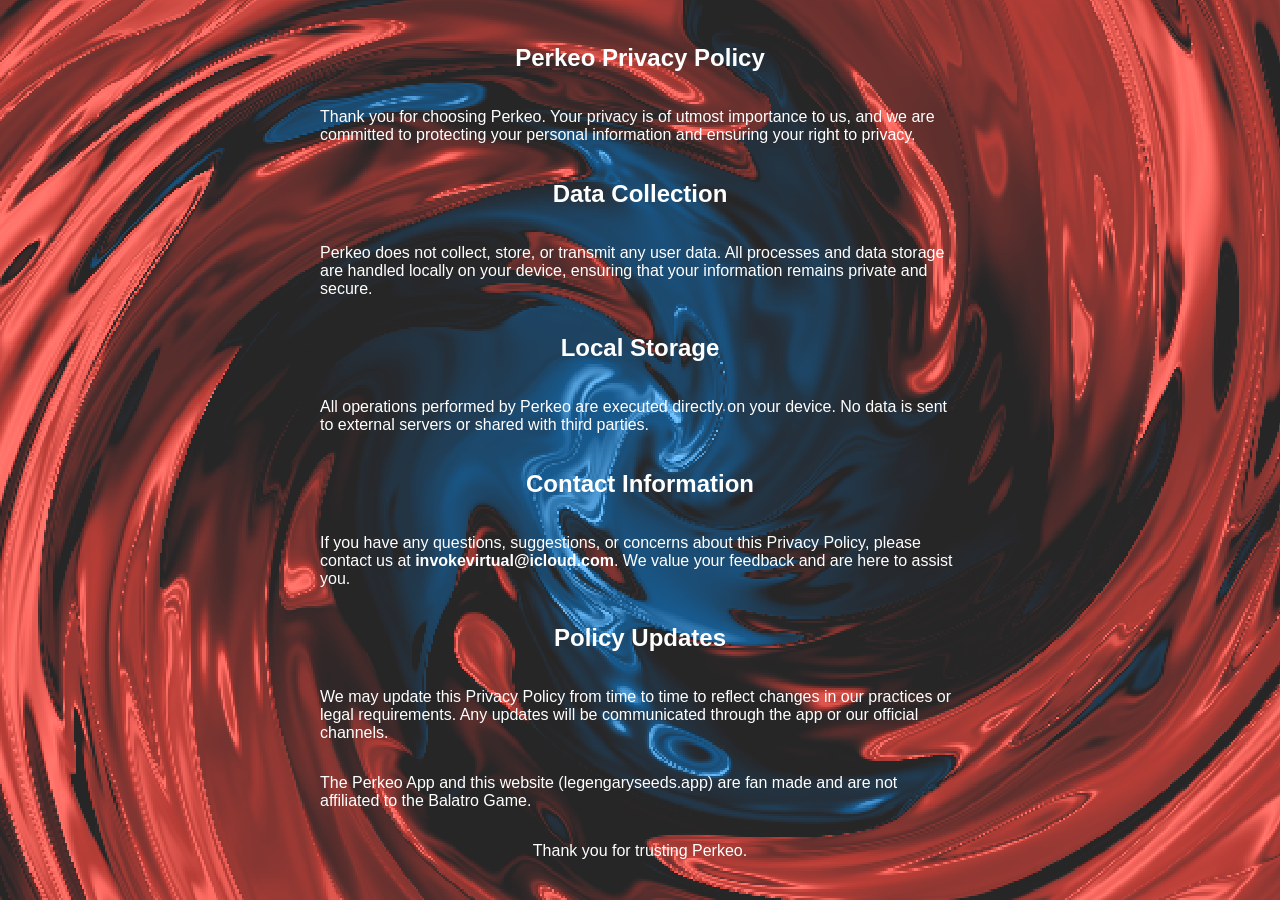
<file: docs/privacy.html>
<!DOCTYPE html>
<html lang="en">
<head>
    <meta charset="UTF-8">
    <title>Legendary seeds</title>
  <link rel="stylesheet" href="./css/main.css"/>
  <style>
    @font-face {
      font-family: 'CustomFont';
      src: url('https://balatroseeds.com/_next/static/media/115c09a31c224434-s.p.woff2') format('woff2');
    }

    body {
      margin: 0;
      /* overflow: hidden; */
      /* display: flex; */
      /* flex-direction: column; */
      /* align-items: center; */
      /* justify-content: center; */
      /* height: 100vh; */
      background-color: #000;
      color: #fff;
      background-attachment: fixed;
      height: 100vh;
      /* max-height: 100vh; */
      /* overflow: hidden; */
      font-family: 'CustomFont', sans-serif;

    }

    canvas#glCanvas {
      width: 100vw;
      height: 100vh;
      display: block;
      position: fixed;
      top: 0;
      left: 0;
      z-index: -1;
    }

    .container {
      z-index: 1;
      text-align: center;
    }

    .title {
      animation: wiggle 1s infinite;
    }

    @keyframes wiggle {

      0%,
      100% {
        transform: rotate(-3deg);
      }

      50% {
        transform: rotate(3deg);
      }
    }

    .input-group {
      display: flex;
      justify-content: center;
      align-items: center;
    }

    .input-group input {
      padding: 10px;
      font-size: 1em;
      border-radius: 10px;
      border: none;
      outline: none;
      font-family: 'CustomFont', sans-serif;
      width: 300px;
    }

    .input-group button {
      padding: 10px;
      font-size: 1em;
      margin-left: 10px;
      border-radius: 10px;
      background-color: lightgray;
      border: none;
      cursor: pointer;
      font-family: 'CustomFont', sans-serif;
    }

    .example-text {
      margin-top: 10px;
      font-size: 0.9em;
      font-family: 'CustomFont', sans-serif;
    }

    .tags {
      display: flex;
      flex-wrap: wrap;
      justify-content: center;
      margin-top: 10px;
    }

    .tag {
      background-color: #444;
      border-radius: 5px;
      padding: 5px 10px;
      margin: 5px;
      display: flex;
      align-items: center;
      font-family: 'CustomFont', sans-serif;
    }

    .tag .close {
      margin-left: 5px;
      cursor: pointer;
    }

    /* .cards-container {
        margin-top: 20px;
        min-height: 200px;
        max-height: 500px;
        overflow-y: auto;
        width: 100%;
        display: flex;
        justify-content: center;
    } */

    .cards {
      display: flex;
      flex-wrap: wrap;
      justify-content: center;
    }

    .card {
      background-color: #fff;
      color: #000;
      border-radius: 10px;
      padding: 20px;
      margin: 10px;
      font-size: 1.5em;
      font-family: 'CustomFont', sans-serif;
      width: 75px;
      height: 65px;
      display: flex;
      flex-direction: column;
      align-items: center;
      justify-content: center;
      box-shadow: 0 4px 8px rgba(0, 0, 0, 0.2);
      position: relative;
      transition: transform 0.2s;
    }

    .copy-button {
      background-color: #000;
      color: #fff;
      border: none;
      border-radius: 5px;
      cursor: pointer;
      padding: 5px;
      font-size: 0.8em;
      margin-top: 10px;
      font-family: 'CustomFont', sans-serif;
    }

    .simpletext {
      font-family: 'CustomFont', sans-serif;
      font-size: 0.8em;
      color: #fff;
      border: none;
      border-radius: 5px;
    }

    .result-item {
      font-family: 'CustomFont', sans-serif;
      font-size: 0.8em;
      color: #fff;
      border: none;
      border-radius: 5px;
    }

    .footer {
      display: flex;
      justify-content: space-between;
      align-items: center;
      width: 100%;
      padding: 10px;
      color: #fff;
    }
  </style>
</head>
<body>
<main class="search">
  <canvas id="glCanvas"></canvas>
  <section id="search">
    <h1>Perkeo Privacy Policy</h1>
    <p>Thank you for choosing Perkeo. Your privacy is of utmost importance to us, and we are committed to protecting your personal information and ensuring your right to privacy.</p>

    <h2>Data Collection</h2>
    <p>Perkeo does not collect, store, or transmit any user data. All processes and data storage are handled locally on your device, ensuring that your information remains private and secure.</p>

    <h2>Local Storage</h2>
    <p>All operations performed by Perkeo are executed directly on your device. No data is sent to external servers or shared with third parties.</p>

    <h2>Contact Information</h2>
    <p>If you have any questions, suggestions, or concerns about this Privacy Policy, please contact us at <b>invokevirtual@icloud.com</b>. We value your feedback and are here to assist you.</p>

    <h2>Policy Updates</h2>
    <p>We may update this Privacy Policy from time to time to reflect changes in our practices or legal requirements. Any updates will be communicated through the app or our official channels.</p>

    <p>The Perkeo App and this website (legengaryseeds.app) are fan made and are not affiliated to the Balatro Game.</p>
    <p>Thank you for trusting Perkeo.</p>
  </section>
</main>
<script src="./js/shader.js"></script>
</body>
</html>
</file>
<file: docs/css/main.css>
section {
	width: 100%;
	max-width: 50%;
	margin: 0 auto;
}

/* media query to make max width bigger on mobile */
@media (max-width: 768px) {
	section {
		max-width: 85%;
	}
}

.container {
	display: flex;
	flex-direction: column;
	gap: 24px;
}

section#search {
	display: flex;
	justify-content: center;
	align-items: center;
	flex-direction: column;
	flex: 1 1 auto;
	height: 100dvh;
}

section#results {
	flex: 1 1 auto;
	/* height: 100dvh; */
	display: flex;
	align-items: center;
	justify-content: center;
	overflow: hidden;
}

.cards-container {
	flex: 1 1 auto;
	display: flex;
	justify-content: center;
	overflow: auto;
}


section#run {
	overflow: auto;
	display: flex;
	flex-direction: column;
	gap: 8px;
	max-width: 60%;
	margin: 0 auto;
	flex: 1 1 auto;
}

@media screen and (max-width: 768px) {
	section#run {
		max-width: 100%;
	}

}

.run-container,
.cards-container {
	flex: 1 1 auto;
	height: 100%;
	display: flex;
	flex-direction: column;
	gap: 8px;
}

#run::-webkit-scrollbar,
.shop-queue::-webkit-scrollbar,
.packs::-webkit-scrollbar {
	display: none;
}

.card {
	border: .80rem solid #364b50;
	border-radius: 6px;
	background-color: #182325;
	display: flex;
	flex-direction: column;
	justify-content: center;
	align-items: center;
	padding: 16px;
	color: #e7ad55;
	cursor: pointer;
	transition: transform 0.3s;
}

.card:hover {
	transform: scale(1.1);
}

.copy-button {
	background-color: #c14b44;
	color: #FFF;
	transition: transform 0.3s;
}

.copy-button:hover {
	background-color: #e7ad55;
	/* transform: scale(1.1); */
}


.ante {
	display: flex;
	justify-content: center;
	align-items: center;
	background-color: #182325;
	padding: 8px;
	border-radius: 6px;
	border: .20rem solid #c14b44;
	flex-wrap: wrap;
	gap: 8px;
}

.first-row {
	display: flex;
	justify-content: center;
	align-items: center;
	gap: 8px;
	overflow: hidden;
}

.run-tags {
	display: flex;
	justify-content: center;
	align-items: center;
	flex-wrap: nowrap;
	width: 100%;
	gap: 8px;
	flex: 1 1 50%;
	padding: 16px;
	position: relative;
}

.run-tags::before {
	content: 'Tags:';
	font-weight: bold;
	position: absolute;
	top: -8px;
}

.shop-queue {
	display: flex;
	overflow: auto;
	/* flex: 1 1 auto; */
	/* flex-wrap: wrap; */
	/* overflow-x: auto; */
	flex: 1 1 auto;
	background-color: #364b50;
	gap: 8px;
	padding: 8px;
	/* max-width: 300px; */
	border-radius: 6px;
	margin-left: auto;
	min-width: 60%;
}

.second-row {
	display: flex;
	justify-content: center;
	align-items: center;
	gap: 8px;
	overflow: hidden;
}

.packs {
	display: inline-flex;
	/* justify-content: center; */
	/* align-items: center; */
	background-color: #364b50;
	padding: 24px 8px;
	border-radius: 6px;
	/* border: .20rem solid #c14b44; */
	/* display: inline; */
	overflow: auto;
	width: 100%;
	gap: 8px;
	/* margin-left: auto; */
	flex: 1 20% auto;
	/* float: left; */
}

.pack-name {
	color: #e7ad55;
	font-size: 1.5rem;
	left: 8px;
	top: -18px;
	text-align: center;
	white-space: nowrap;
	position: absolute;
}

.pack-name-container {
	position: relative;
}

.voucher {
	flex: 1;
	width: 100%;
	display: flex;
	justify-content: center;
	align-items: center;
	background-color: #182325;
	/* padding: 8px; */
	border-radius: 8px;
	width: 200px;
	box-sizing: border;
	border: 8px solid #364b50;
	padding: 18px 8px;
	min-width: 25%;
}

footer {
	position: sticky;
	bottom: 0;
	width: 100%;
	display: flex;
	justify-content: center;
	transition: background-color 0.5s;
}

.scrolled {
	background-color: #182325;
}

.legendary-wrapper {
	position: relative;
	display: flex;
	justify-content: center;
	align-items: center;
}

.show-legendary-button {
	position: absolute;
	bottom: 0;
	left: 50%;
	/* Position at 50% from the left edge */
	transform: translateX(-50%) translateY(8px);
	/* Center horizontally and keep your original Y translation */
	border-radius: 0px 0px 8px 8px;
	padding: 4px 8px;
	cursor: pointer;
	transition: opacity 0.3s, transform 0.3s;
	opacity: 0;
	display: none;
	z-index: 99;
	padding: 8px 16px;
}

.legendary {
	position: absolute;
	transition: transform 0.3s;
	
}

.show-legendary-button.active {
	opacity: 1;
	display: inline-flex;
	/* Keep horizontal centering while moving down */
}

.legendary.active {
	transform: translateY(-15px) !important;
}
</file>
